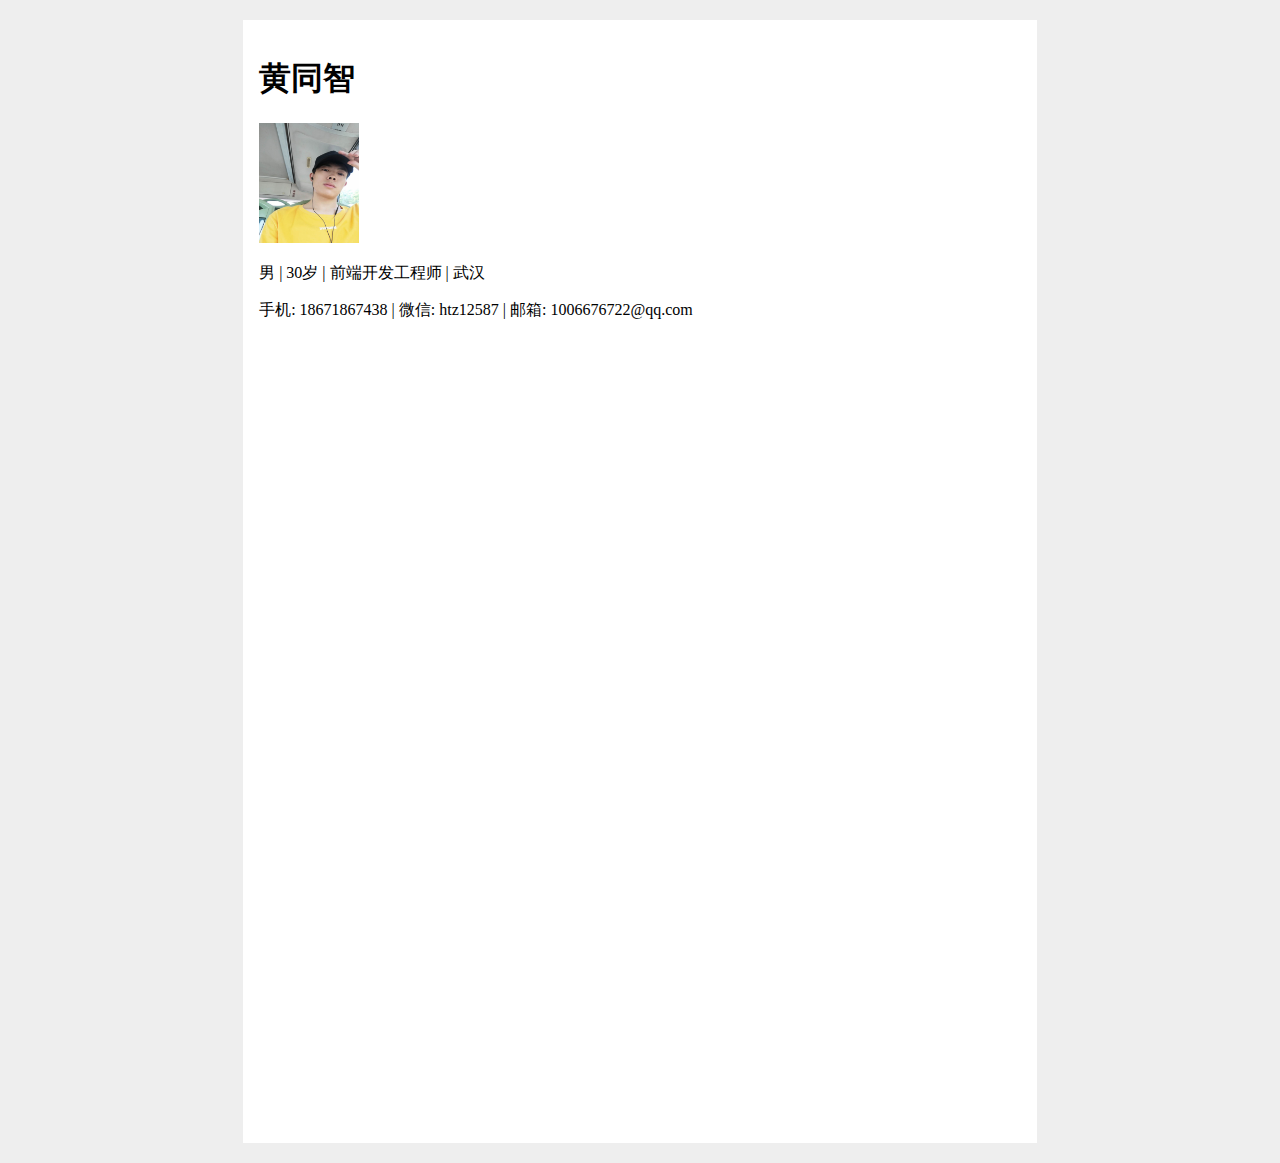
<file: index.html>
<!DOCTYPE html>
<html lang="en">
<head>
  <meta charset="UTF-8">
  <meta name="viewport" content="width=device-width, initial-scale=1.0">
  <title>我的简历</title>
  <style>
    *{
      box-sizing: border-box;
    }
    body {
      background: #eee;
      margin: 20px 0;
    }
    article {
      width: 21cm;
      height: 29.7cm;
      background: white;
      margin: 0 auto;
      overflow: auto;
      padding: 1em;
    }
  </style>
</head>
<body>
  <article>
    <section>
      <h1>黄同智</h1>
      <img src="./images/1.jpeg" alt="" width="100" height="120">
      <p>
        男 | 30岁 | 前端开发工程师 | 武汉
      </p>
      <p>
        手机: 18671867438 | 微信: htz12587 | 邮箱: 1006676722@qq.com
      </p>
    </section>
  </article>
</body>
</html>
</file>
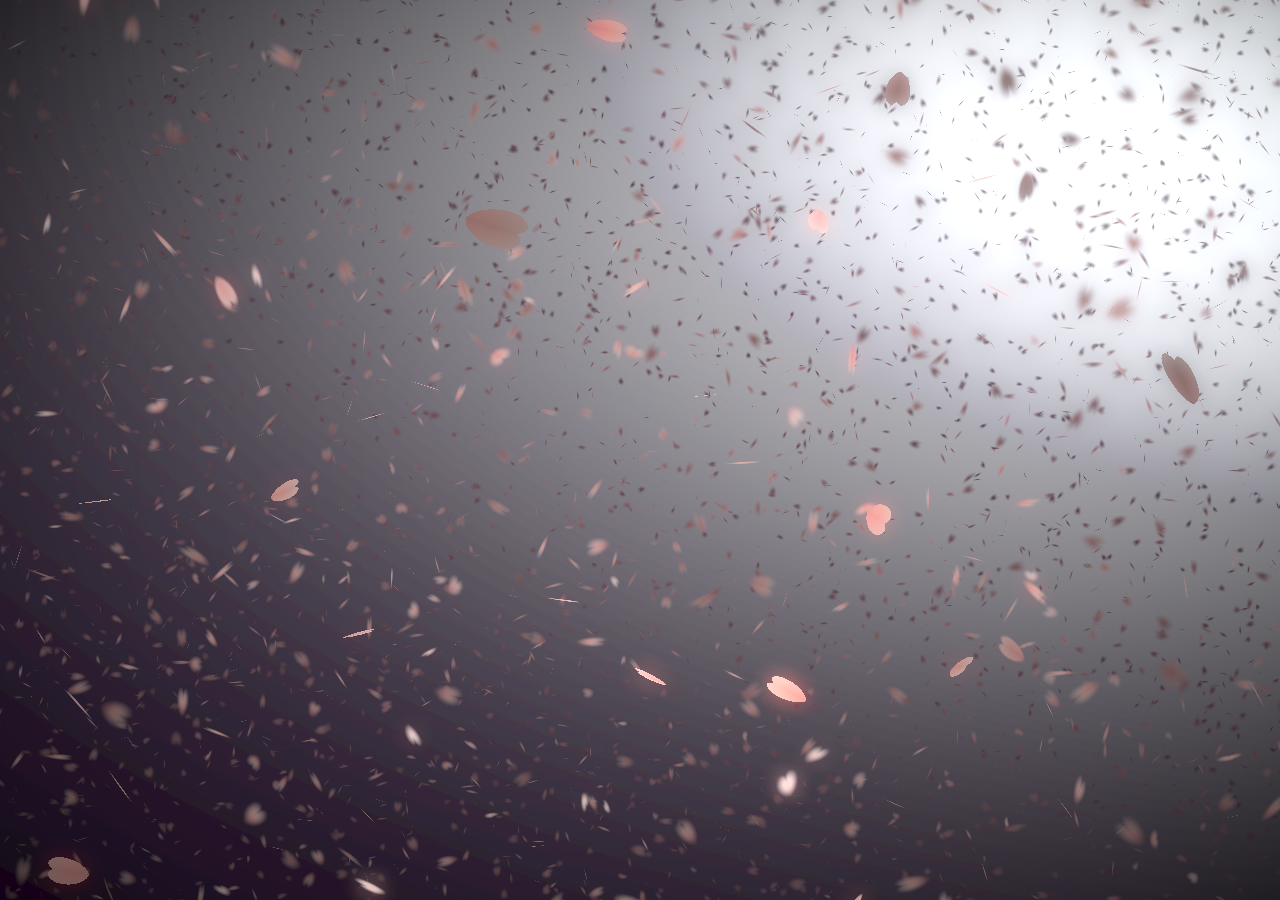
<file: canvas.html>
<!DOCTYPE HTML PUBLIC "-//W3C//DTD HTML 4.0 Transitional//EN">
<HTML>
 <HEAD>
  <TITLE> New Document </TITLE>
  <META NAME="Generator" CONTENT="EditPlus">
  <META NAME="Author" CONTENT="">
  <META NAME="Keywords" CONTENT="">
  <META NAME="Description" CONTENT="">
  <style>body {
    padding:0;
    margin:0;
    overflow:hidden;
	height: 600px;
}
canvas {
    padding:0;
    margin:0;
}
div.btnbg {
    position:fixed;
    left:0;
    top:0;
}</style>
 </HEAD>
 
 <BODY>
<canvas id="sakura"></canvas>
<div class="btnbg">
</div>
 
<!-- sakura shader -->
<script id="sakura_point_vsh" type="x-shader/x_vertex">
uniform mat4 uProjection;
uniform mat4 uModelview;
uniform vec3 uResolution;
uniform vec3 uOffset;
uniform vec3 uDOF;  //x:focus distance, y:focus radius, z:max radius
uniform vec3 uFade; //x:start distance, y:half distance, z:near fade start
 
attribute vec3 aPosition;
attribute vec3 aEuler;
attribute vec2 aMisc; //x:size, y:fade
 
varying vec3 pposition;
varying float psize;
varying float palpha;
varying float pdist;
 
//varying mat3 rotMat;
varying vec3 normX;
varying vec3 normY;
varying vec3 normZ;
varying vec3 normal;
 
varying float diffuse;
varying float specular;
varying float rstop;
varying float distancefade;
 
void main(void) {
    // Projection is based on vertical angle
    vec4 pos = uModelview * vec4(aPosition + uOffset, 1.0);
    gl_Position = uProjection * pos;
    gl_PointSize = aMisc.x * uProjection[1][1] / -pos.z * uResolution.y * 0.5;
    
    pposition = pos.xyz;
    psize = aMisc.x;
    pdist = length(pos.xyz);
    palpha = smoothstep(0.0, 1.0, (pdist - 0.1) / uFade.z);
    
    vec3 elrsn = sin(aEuler);
    vec3 elrcs = cos(aEuler);
    mat3 rotx = mat3(
        1.0, 0.0, 0.0,
        0.0, elrcs.x, elrsn.x,
        0.0, -elrsn.x, elrcs.x
    );
    mat3 roty = mat3(
        elrcs.y, 0.0, -elrsn.y,
        0.0, 1.0, 0.0,
        elrsn.y, 0.0, elrcs.y
    );
    mat3 rotz = mat3(
        elrcs.z, elrsn.z, 0.0, 
        -elrsn.z, elrcs.z, 0.0,
        0.0, 0.0, 1.0
    );
    mat3 rotmat = rotx * roty * rotz;
    normal = rotmat[2];
    
    mat3 trrotm = mat3(
        rotmat[0][0], rotmat[1][0], rotmat[2][0],
        rotmat[0][1], rotmat[1][1], rotmat[2][1],
        rotmat[0][2], rotmat[1][2], rotmat[2][2]
    );
    normX = trrotm[0];
    normY = trrotm[1];
    normZ = trrotm[2];
    
    const vec3 lit = vec3(0.6917144638660746, 0.6917144638660746, -0.20751433915982237);
    
    float tmpdfs = dot(lit, normal);
    if(tmpdfs < 0.0) {
        normal = -normal;
        tmpdfs = dot(lit, normal);
    }
    diffuse = 0.4 + tmpdfs;
    
    vec3 eyev = normalize(-pos.xyz);
    if(dot(eyev, normal) > 0.0) {
        vec3 hv = normalize(eyev + lit);
        specular = pow(max(dot(hv, normal), 0.0), 20.0);
    }
    else {
        specular = 0.0;
    }
    
    rstop = clamp((abs(pdist - uDOF.x) - uDOF.y) / uDOF.z, 0.0, 1.0);
    rstop = pow(rstop, 0.5);
    //-0.69315 = ln(0.5)
    distancefade = min(1.0, exp((uFade.x - pdist) * 0.69315 / uFade.y));
}
</script>
<script id="sakura_point_fsh" type="x-shader/x_fragment">
#ifdef GL_ES
//precision mediump float;
precision highp float;
#endif
 
uniform vec3 uDOF;  //x:focus distance, y:focus radius, z:max radius
uniform vec3 uFade; //x:start distance, y:half distance, z:near fade start
 
const vec3 fadeCol = vec3(0.08, 0.03, 0.06);
 
varying vec3 pposition;
varying float psize;
varying float palpha;
varying float pdist;
 
//varying mat3 rotMat;
varying vec3 normX;
varying vec3 normY;
varying vec3 normZ;
varying vec3 normal;
 
varying float diffuse;
varying float specular;
varying float rstop;
varying float distancefade;
 
float ellipse(vec2 p, vec2 o, vec2 r) {
    vec2 lp = (p - o) / r;
    return length(lp) - 1.0;
}
 
void main(void) {
    vec3 p = vec3(gl_PointCoord - vec2(0.5, 0.5), 0.0) * 2.0;
    vec3 d = vec3(0.0, 0.0, -1.0);
    float nd = normZ.z; //dot(-normZ, d);
    if(abs(nd) < 0.0001) discard;
    
    float np = dot(normZ, p);
    vec3 tp = p + d * np / nd;
    vec2 coord = vec2(dot(normX, tp), dot(normY, tp));
    
    //angle = 15 degree
    const float flwrsn = 0.258819045102521;
    const float flwrcs = 0.965925826289068;
    mat2 flwrm = mat2(flwrcs, -flwrsn, flwrsn, flwrcs);
    vec2 flwrp = vec2(abs(coord.x), coord.y) * flwrm;
    
    float r;
    if(flwrp.x < 0.0) {
        r = ellipse(flwrp, vec2(0.065, 0.024) * 0.5, vec2(0.36, 0.96) * 0.5);
    }
    else {
        r = ellipse(flwrp, vec2(0.065, 0.024) * 0.5, vec2(0.58, 0.96) * 0.5);
    }
    
    if(r > rstop) discard;
    
    vec3 col = mix(vec3(1.0, 0.8, 0.75), vec3(1.0, 0.9, 0.87), r);
    float grady = mix(0.0, 1.0, pow(coord.y * 0.5 + 0.5, 0.35));
    col *= vec3(1.0, grady, grady);
    col *= mix(0.8, 1.0, pow(abs(coord.x), 0.3));
    col = col * diffuse + specular;
    
    col = mix(fadeCol, col, distancefade);
    
    float alpha = (rstop > 0.001)? (0.5 - r / (rstop * 2.0)) : 1.0;
    alpha = smoothstep(0.0, 1.0, alpha) * palpha;
    
    gl_FragColor = vec4(col * 0.5, alpha);
}
</script>
<!-- effects -->
<script id="fx_common_vsh" type="x-shader/x_vertex">
uniform vec3 uResolution;
attribute vec2 aPosition;
 
varying vec2 texCoord;
varying vec2 screenCoord;
 
void main(void) {
    gl_Position = vec4(aPosition, 0.0, 1.0);
    texCoord = aPosition.xy * 0.5 + vec2(0.5, 0.5);
    screenCoord = aPosition.xy * vec2(uResolution.z, 1.0);
}
</script>
<script id="bg_fsh" type="x-shader/x_fragment">
#ifdef GL_ES
//precision mediump float;
precision highp float;
#endif
 
uniform vec2 uTimes;
 
varying vec2 texCoord;
varying vec2 screenCoord;
 
void main(void) {
    vec3 col;
    float c;
    vec2 tmpv = texCoord * vec2(0.8, 1.0) - vec2(0.95, 1.0);
    c = exp(-pow(length(tmpv) * 1.8, 2.0));
    col = mix(vec3(0.02, 0.0, 0.03), vec3(0.96, 0.98, 1.0) * 1.5, c);
    gl_FragColor = vec4(col * 0.5, 1.0);
}
</script>
<script id="fx_brightbuf_fsh" type="x-shader/x_fragment">
#ifdef GL_ES
//precision mediump float;
precision highp float;
#endif
uniform sampler2D uSrc;
uniform vec2 uDelta;
 
varying vec2 texCoord;
varying vec2 screenCoord;
 
void main(void) {
    vec4 col = texture2D(uSrc, texCoord);
    gl_FragColor = vec4(col.rgb * 2.0 - vec3(0.5), 1.0);
}
</script>
<script id="fx_dirblur_r4_fsh" type="x-shader/x_fragment">
#ifdef GL_ES
//precision mediump float;
precision highp float;
#endif
uniform sampler2D uSrc;
uniform vec2 uDelta;
uniform vec4 uBlurDir; //dir(x, y), stride(z, w)
 
varying vec2 texCoord;
varying vec2 screenCoord;
 
void main(void) {
    vec4 col = texture2D(uSrc, texCoord);
    col = col + texture2D(uSrc, texCoord + uBlurDir.xy * uDelta);
    col = col + texture2D(uSrc, texCoord - uBlurDir.xy * uDelta);
    col = col + texture2D(uSrc, texCoord + (uBlurDir.xy + uBlurDir.zw) * uDelta);
    col = col + texture2D(uSrc, texCoord - (uBlurDir.xy + uBlurDir.zw) * uDelta);
    gl_FragColor = col / 5.0;
}
</script>
<!-- effect fragment shader template -->
<script id="fx_common_fsh" type="x-shader/x_fragment">
#ifdef GL_ES
//precision mediump float;
precision highp float;
#endif
uniform sampler2D uSrc;
uniform vec2 uDelta;
 
varying vec2 texCoord;
varying vec2 screenCoord;
 
void main(void) {
    gl_FragColor = texture2D(uSrc, texCoord);
}
</script>
<!-- post processing -->
<script id="pp_final_vsh" type="x-shader/x_vertex">
uniform vec3 uResolution;
attribute vec2 aPosition;
varying vec2 texCoord;
varying vec2 screenCoord;
void main(void) {
    gl_Position = vec4(aPosition, 0.0, 1.0);
    texCoord = aPosition.xy * 0.5 + vec2(0.5, 0.5);
    screenCoord = aPosition.xy * vec2(uResolution.z, 1.0);
}
</script>
<script id="pp_final_fsh" type="x-shader/x_fragment">
#ifdef GL_ES
//precision mediump float;
precision highp float;
#endif
uniform sampler2D uSrc;
uniform sampler2D uBloom;
uniform vec2 uDelta;
varying vec2 texCoord;
varying vec2 screenCoord;
void main(void) {
    vec4 srccol = texture2D(uSrc, texCoord) * 2.0;
    vec4 bloomcol = texture2D(uBloom, texCoord);
    vec4 col;
    col = srccol + bloomcol * (vec4(1.0) + srccol);
    col *= smoothstep(1.0, 0.0, pow(length((texCoord - vec2(0.5)) * 2.0), 1.2) * 0.5);
    col = pow(col, vec4(0.45454545454545)); //(1.0 / 2.2)
    
    gl_FragColor = vec4(col.rgb, 1.0);
    gl_FragColor.a = 1.0;
}
</script>
<script>
  // Utilities
var Vector3 = {};
var Matrix44 = {};
Vector3.create = function(x, y, z) {
    return {'x':x, 'y':y, 'z':z};
};
Vector3.dot = function (v0, v1) {
    return v0.x * v1.x + v0.y * v1.y + v0.z * v1.z;
};
Vector3.cross = function (v, v0, v1) {
    v.x = v0.y * v1.z - v0.z * v1.y;
    v.y = v0.z * v1.x - v0.x * v1.z;
    v.z = v0.x * v1.y - v0.y * v1.x;
};
Vector3.normalize = function (v) {
    var l = v.x * v.x + v.y * v.y + v.z * v.z;
    if(l > 0.00001) {
        l = 1.0 / Math.sqrt(l);
        v.x *= l;
        v.y *= l;
        v.z *= l;
    }
};
Vector3.arrayForm = function(v) {
    if(v.array) {
        v.array[0] = v.x;
        v.array[1] = v.y;
        v.array[2] = v.z;
    }
    else {
        v.array = new Float32Array([v.x, v.y, v.z]);
    }
    return v.array;
};
Matrix44.createIdentity = function () {
    return new Float32Array([1.0, 0.0, 0.0, 0.0, 0.0, 1.0, 0.0, 0.0, 0.0, 0.0, 1.0, 0.0, 0.0, 0.0, 0.0, 1.0]);
};
Matrix44.loadProjection = function (m, aspect, vdeg, near, far) {
    var h = near * Math.tan(vdeg * Math.PI / 180.0 * 0.5) * 2.0;
    var w = h * aspect;
    
    m[0] = 2.0 * near / w;
    m[1] = 0.0;
    m[2] = 0.0;
    m[3] = 0.0;
    
    m[4] = 0.0;
    m[5] = 2.0 * near / h;
    m[6] = 0.0;
    m[7] = 0.0;
    
    m[8] = 0.0;
    m[9] = 0.0;
    m[10] = -(far + near) / (far - near);
    m[11] = -1.0;
    
    m[12] = 0.0;
    m[13] = 0.0;
    m[14] = -2.0 * far * near / (far - near);
    m[15] = 0.0;
};
Matrix44.loadLookAt = function (m, vpos, vlook, vup) {
    var frontv = Vector3.create(vpos.x - vlook.x, vpos.y - vlook.y, vpos.z - vlook.z);
    Vector3.normalize(frontv);
    var sidev = Vector3.create(1.0, 0.0, 0.0);
    Vector3.cross(sidev, vup, frontv);
    Vector3.normalize(sidev);
    var topv = Vector3.create(1.0, 0.0, 0.0);
    Vector3.cross(topv, frontv, sidev);
    Vector3.normalize(topv);
    
    m[0] = sidev.x;
    m[1] = topv.x;
    m[2] = frontv.x;
    m[3] = 0.0;
    
    m[4] = sidev.y;
    m[5] = topv.y;
    m[6] = frontv.y;
    m[7] = 0.0;
    
    m[8] = sidev.z;
    m[9] = topv.z;
    m[10] = frontv.z;
    m[11] = 0.0;
    
    m[12] = -(vpos.x * m[0] + vpos.y * m[4] + vpos.z * m[8]);
    m[13] = -(vpos.x * m[1] + vpos.y * m[5] + vpos.z * m[9]);
    m[14] = -(vpos.x * m[2] + vpos.y * m[6] + vpos.z * m[10]);
    m[15] = 1.0;
};
 
//
var timeInfo = {
    'start':0, 'prev':0, // Date
    'delta':0, 'elapsed':0 // Number(sec)
};
 
//
var gl;
var renderSpec = {
    'width':0,
    'height':0,
    'aspect':1,
    'array':new Float32Array(3),
    'halfWidth':0,
    'halfHeight':0,
    'halfArray':new Float32Array(3)
    // and some render targets. see setViewport()
};
renderSpec.setSize = function(w, h) {
    renderSpec.width = w;
    renderSpec.height = h;
    renderSpec.aspect = renderSpec.width / renderSpec.height;
    renderSpec.array[0] = renderSpec.width;
    renderSpec.array[1] = renderSpec.height;
    renderSpec.array[2] = renderSpec.aspect;
    
    renderSpec.halfWidth = Math.floor(w / 2);
    renderSpec.halfHeight = Math.floor(h / 2);
    renderSpec.halfArray[0] = renderSpec.halfWidth;
    renderSpec.halfArray[1] = renderSpec.halfHeight;
    renderSpec.halfArray[2] = renderSpec.halfWidth / renderSpec.halfHeight;
};
 
function deleteRenderTarget(rt) {
    gl.deleteFramebuffer(rt.frameBuffer);
    gl.deleteRenderbuffer(rt.renderBuffer);
    gl.deleteTexture(rt.texture);
}
 
function createRenderTarget(w, h) {
    var ret = {
        'width':w,
        'height':h,
        'sizeArray':new Float32Array([w, h, w / h]),
        'dtxArray':new Float32Array([1.0 / w, 1.0 / h])
    };
    ret.frameBuffer = gl.createFramebuffer();
    ret.renderBuffer = gl.createRenderbuffer();
    ret.texture = gl.createTexture();
    
    gl.bindTexture(gl.TEXTURE_2D, ret.texture);
    gl.texImage2D(gl.TEXTURE_2D, 0, gl.RGBA, w, h, 0, gl.RGBA, gl.UNSIGNED_BYTE, null);
    gl.texParameteri(gl.TEXTURE_2D, gl.TEXTURE_WRAP_S, gl.CLAMP_TO_EDGE);
    gl.texParameteri(gl.TEXTURE_2D, gl.TEXTURE_WRAP_T, gl.CLAMP_TO_EDGE);
    gl.texParameteri(gl.TEXTURE_2D, gl.TEXTURE_MAG_FILTER, gl.LINEAR);
    gl.texParameteri(gl.TEXTURE_2D, gl.TEXTURE_MIN_FILTER, gl.LINEAR);
    
    gl.bindFramebuffer(gl.FRAMEBUFFER, ret.frameBuffer);
    gl.framebufferTexture2D(gl.FRAMEBUFFER, gl.COLOR_ATTACHMENT0, gl.TEXTURE_2D, ret.texture, 0);
    
    gl.bindRenderbuffer(gl.RENDERBUFFER, ret.renderBuffer);
    gl.renderbufferStorage(gl.RENDERBUFFER, gl.DEPTH_COMPONENT16, w, h);
    gl.framebufferRenderbuffer(gl.FRAMEBUFFER, gl.DEPTH_ATTACHMENT, gl.RENDERBUFFER, ret.renderBuffer);
    
    gl.bindTexture(gl.TEXTURE_2D, null);
    gl.bindRenderbuffer(gl.RENDERBUFFER, null);
    gl.bindFramebuffer(gl.FRAMEBUFFER, null);
    
    return ret;
}
 
function compileShader(shtype, shsrc) {
	var retsh = gl.createShader(shtype);
	
	gl.shaderSource(retsh, shsrc);
	gl.compileShader(retsh);
	
	if(!gl.getShaderParameter(retsh, gl.COMPILE_STATUS)) {
		var errlog = gl.getShaderInfoLog(retsh);
		gl.deleteShader(retsh);
		console.error(errlog);
		return null;
	}
	return retsh;
}
 
function createShader(vtxsrc, frgsrc, uniformlist, attrlist) {
    var vsh = compileShader(gl.VERTEX_SHADER, vtxsrc);
    var fsh = compileShader(gl.FRAGMENT_SHADER, frgsrc);
    
    if(vsh == null || fsh == null) {
        return null;
    }
    
    var prog = gl.createProgram();
    gl.attachShader(prog, vsh);
    gl.attachShader(prog, fsh);
    
    gl.deleteShader(vsh);
    gl.deleteShader(fsh);
    
    gl.linkProgram(prog);
    if (!gl.getProgramParameter(prog, gl.LINK_STATUS)) {
        var errlog = gl.getProgramInfoLog(prog);
        console.error(errlog);
        return null;
    }
    
    if(uniformlist) {
        prog.uniforms = {};
        for(var i = 0; i < uniformlist.length; i++) {
            prog.uniforms[uniformlist[i]] = gl.getUniformLocation(prog, uniformlist[i]);
        }
    }
    
    if(attrlist) {
        prog.attributes = {};
        for(var i = 0; i < attrlist.length; i++) {
            var attr = attrlist[i];
            prog.attributes[attr] = gl.getAttribLocation(prog, attr);
        }
    }
    
    return prog;
}
 
function useShader(prog) {
    gl.useProgram(prog);
    for(var attr in prog.attributes) {
        gl.enableVertexAttribArray(prog.attributes[attr]);;
    }
}
 
function unuseShader(prog) {
    for(var attr in prog.attributes) {
        gl.disableVertexAttribArray(prog.attributes[attr]);;
    }
    gl.useProgram(null);
}
 

var projection = {
    'angle':60,
    'nearfar':new Float32Array([0.1, 100.0]),
    'matrix':Matrix44.createIdentity()
};
var camera = {
    'position':Vector3.create(0, 0, 100),
    'lookat':Vector3.create(0, 0, 0),
    'up':Vector3.create(0, 1, 0),
    'dof':Vector3.create(10.0, 4.0, 8.0),
    'matrix':Matrix44.createIdentity()
};
 
var pointFlower = {};
var meshFlower = {};
var sceneStandBy = false;
 
var BlossomParticle = function () {
    this.velocity = new Array(3);
    this.rotation = new Array(3);
    this.position = new Array(3);
    this.euler = new Array(3);
    this.size = 1.0;
    this.alpha = 1.0;
    this.zkey = 0.0;
};
 
BlossomParticle.prototype.setVelocity = function (vx, vy, vz) {
    this.velocity[0] = vx;
    this.velocity[1] = vy;
    this.velocity[2] = vz;
};
 
BlossomParticle.prototype.setRotation = function (rx, ry, rz) {
    this.rotation[0] = rx;
    this.rotation[1] = ry;
    this.rotation[2] = rz;
};
 
BlossomParticle.prototype.setPosition = function (nx, ny, nz) {
    this.position[0] = nx;
    this.position[1] = ny;
    this.position[2] = nz;
};
 
BlossomParticle.prototype.setEulerAngles = function (rx, ry, rz) {
    this.euler[0] = rx;
    this.euler[1] = ry;
    this.euler[2] = rz;
};
 
BlossomParticle.prototype.setSize = function (s) {
    this.size = s;
};
 
BlossomParticle.prototype.update = function (dt, et) {
    this.position[0] += this.velocity[0] * dt;
    this.position[1] += this.velocity[1] * dt;
    this.position[2] += this.velocity[2] * dt;
    
    this.euler[0] += this.rotation[0] * dt;
    this.euler[1] += this.rotation[1] * dt;
    this.euler[2] += this.rotation[2] * dt;
};
 
function createPointFlowers() {
    // get point sizes
    var prm = gl.getParameter(gl.ALIASED_POINT_SIZE_RANGE);
    renderSpec.pointSize = {'min':prm[0], 'max':prm[1]};
    
    var vtxsrc = document.getElementById("sakura_point_vsh").textContent;
    var frgsrc = document.getElementById("sakura_point_fsh").textContent;
    
    pointFlower.program = createShader(
        vtxsrc, frgsrc,
        ['uProjection', 'uModelview', 'uResolution', 'uOffset', 'uDOF', 'uFade'],
        ['aPosition', 'aEuler', 'aMisc']
    );
    
    useShader(pointFlower.program);
    pointFlower.offset = new Float32Array([0.0, 0.0, 0.0]);
    pointFlower.fader = Vector3.create(0.0, 10.0, 0.0);
    
    // paramerters: velocity[3], rotate[3]
    pointFlower.numFlowers = 1600;
    pointFlower.particles = new Array(pointFlower.numFlowers);
    // vertex attributes {position[3], euler_xyz[3], size[1]}
    pointFlower.dataArray = new Float32Array(pointFlower.numFlowers * (3 + 3 + 2));
    pointFlower.positionArrayOffset = 0;
    pointFlower.eulerArrayOffset = pointFlower.numFlowers * 3;
    pointFlower.miscArrayOffset = pointFlower.numFlowers * 6;
    
    pointFlower.buffer = gl.createBuffer();
    gl.bindBuffer(gl.ARRAY_BUFFER, pointFlower.buffer);
    gl.bufferData(gl.ARRAY_BUFFER, pointFlower.dataArray, gl.DYNAMIC_DRAW);
    gl.bindBuffer(gl.ARRAY_BUFFER, null);
    
    unuseShader(pointFlower.program);
    
    for(var i = 0; i < pointFlower.numFlowers; i++) {
        pointFlower.particles[i] = new BlossomParticle();
    }
}
 
function initPointFlowers() {
    //area
    pointFlower.area = Vector3.create(20.0, 20.0, 20.0);
    pointFlower.area.x = pointFlower.area.y * renderSpec.aspect;
    
    pointFlower.fader.x = 10.0; //env fade start
    pointFlower.fader.y = pointFlower.area.z; //env fade half
    pointFlower.fader.z = 0.1;  //near fade start
    
    //particles
    var PI2 = Math.PI * 2.0;
    var tmpv3 = Vector3.create(0, 0, 0);
    var tmpv = 0;
    var symmetryrand = function() {return (Math.random() * 2.0 - 1.0);};
    for(var i = 0; i < pointFlower.numFlowers; i++) {
        var tmpprtcl = pointFlower.particles[i];
        
        //velocity
        tmpv3.x = symmetryrand() * 0.3 + 0.8;
        tmpv3.y = symmetryrand() * 0.2 - 1.0;
        tmpv3.z = symmetryrand() * 0.3 + 0.5;
        Vector3.normalize(tmpv3);
        tmpv = 2.0 + Math.random() * 1.0;
        tmpprtcl.setVelocity(tmpv3.x * tmpv, tmpv3.y * tmpv, tmpv3.z * tmpv);
        
        //rotation
        tmpprtcl.setRotation(
            symmetryrand() * PI2 * 0.5,
            symmetryrand() * PI2 * 0.5,
            symmetryrand() * PI2 * 0.5
        );
        
        //position
        tmpprtcl.setPosition(
            symmetryrand() * pointFlower.area.x,
            symmetryrand() * pointFlower.area.y,
            symmetryrand() * pointFlower.area.z
        );
        
        //euler
        tmpprtcl.setEulerAngles(
            Math.random() * Math.PI * 2.0,
            Math.random() * Math.PI * 2.0,
            Math.random() * Math.PI * 2.0
        );
        
        //size
        tmpprtcl.setSize(0.9 + Math.random() * 0.1);
    }
}
 
function renderPointFlowers() {
    //update
    var PI2 = Math.PI * 2.0;
    var limit = [pointFlower.area.x, pointFlower.area.y, pointFlower.area.z];
    var repeatPos = function (prt, cmp, limit) {
        if(Math.abs(prt.position[cmp]) - prt.size * 0.5 > limit) {
            //out of area
            if(prt.position[cmp] > 0) {
                prt.position[cmp] -= limit * 2.0;
            }
            else {
                prt.position[cmp] += limit * 2.0;
            }
        }
    };
    var repeatEuler = function (prt, cmp) {
        prt.euler[cmp] = prt.euler[cmp] % PI2;
        if(prt.euler[cmp] < 0.0) {
            prt.euler[cmp] += PI2;
        }
    };
    
    for(var i = 0; i < pointFlower.numFlowers; i++) {
        var prtcl = pointFlower.particles[i];
        prtcl.update(timeInfo.delta, timeInfo.elapsed);
        repeatPos(prtcl, 0, pointFlower.area.x);
        repeatPos(prtcl, 1, pointFlower.area.y);
        repeatPos(prtcl, 2, pointFlower.area.z);
        repeatEuler(prtcl, 0);
        repeatEuler(prtcl, 1);
        repeatEuler(prtcl, 2);
        
        prtcl.alpha = 1.0;//(pointFlower.area.z - prtcl.position[2]) * 0.5;
        
        prtcl.zkey = (camera.matrix[2] * prtcl.position[0]
                    + camera.matrix[6] * prtcl.position[1]
                    + camera.matrix[10] * prtcl.position[2]
                    + camera.matrix[14]);
    }
    
    // sort
    pointFlower.particles.sort(function(p0, p1){return p0.zkey - p1.zkey;});
    
    // update data
    var ipos = pointFlower.positionArrayOffset;
    var ieuler = pointFlower.eulerArrayOffset;
    var imisc = pointFlower.miscArrayOffset;
    for(var i = 0; i < pointFlower.numFlowers; i++) {
        var prtcl = pointFlower.particles[i];
        pointFlower.dataArray[ipos] = prtcl.position[0];
        pointFlower.dataArray[ipos + 1] = prtcl.position[1];
        pointFlower.dataArray[ipos + 2] = prtcl.position[2];
        ipos += 3;
        pointFlower.dataArray[ieuler] = prtcl.euler[0];
        pointFlower.dataArray[ieuler + 1] = prtcl.euler[1];
        pointFlower.dataArray[ieuler + 2] = prtcl.euler[2];
        ieuler += 3;
        pointFlower.dataArray[imisc] = prtcl.size;
        pointFlower.dataArray[imisc + 1] = prtcl.alpha;
        imisc += 2;
    }
    
    //draw
    gl.enable(gl.BLEND);
    //gl.disable(gl.DEPTH_TEST);
    gl.blendFunc(gl.SRC_ALPHA, gl.ONE_MINUS_SRC_ALPHA);
    
    var prog = pointFlower.program;
    useShader(prog);
    
    gl.uniformMatrix4fv(prog.uniforms.uProjection, false, projection.matrix);
    gl.uniformMatrix4fv(prog.uniforms.uModelview, false, camera.matrix);
    gl.uniform3fv(prog.uniforms.uResolution, renderSpec.array);
    gl.uniform3fv(prog.uniforms.uDOF, Vector3.arrayForm(camera.dof));
    gl.uniform3fv(prog.uniforms.uFade, Vector3.arrayForm(pointFlower.fader));
    
    gl.bindBuffer(gl.ARRAY_BUFFER, pointFlower.buffer);
    gl.bufferData(gl.ARRAY_BUFFER, pointFlower.dataArray, gl.DYNAMIC_DRAW);
    
    gl.vertexAttribPointer(prog.attributes.aPosition, 3, gl.FLOAT, false, 0, pointFlower.positionArrayOffset * Float32Array.BYTES_PER_ELEMENT);
    gl.vertexAttribPointer(prog.attributes.aEuler, 3, gl.FLOAT, false, 0, pointFlower.eulerArrayOffset * Float32Array.BYTES_PER_ELEMENT);
    gl.vertexAttribPointer(prog.attributes.aMisc, 2, gl.FLOAT, false, 0, pointFlower.miscArrayOffset * Float32Array.BYTES_PER_ELEMENT);
    
    // doubler
    for(var i = 1; i < 2; i++) {
        var zpos = i * -2.0;
        pointFlower.offset[0] = pointFlower.area.x * -1.0;
        pointFlower.offset[1] = pointFlower.area.y * -1.0;
        pointFlower.offset[2] = pointFlower.area.z * zpos;
        gl.uniform3fv(prog.uniforms.uOffset, pointFlower.offset);
        gl.drawArrays(gl.POINT, 0, pointFlower.numFlowers);
        
        pointFlower.offset[0] = pointFlower.area.x * -1.0;
        pointFlower.offset[1] = pointFlower.area.y *  1.0;
        pointFlower.offset[2] = pointFlower.area.z * zpos;
        gl.uniform3fv(prog.uniforms.uOffset, pointFlower.offset);
        gl.drawArrays(gl.POINT, 0, pointFlower.numFlowers);
        
        pointFlower.offset[0] = pointFlower.area.x *  1.0;
        pointFlower.offset[1] = pointFlower.area.y * -1.0;
        pointFlower.offset[2] = pointFlower.area.z * zpos;
        gl.uniform3fv(prog.uniforms.uOffset, pointFlower.offset);
        gl.drawArrays(gl.POINT, 0, pointFlower.numFlowers);
        
        pointFlower.offset[0] = pointFlower.area.x *  1.0;
        pointFlower.offset[1] = pointFlower.area.y *  1.0;
        pointFlower.offset[2] = pointFlower.area.z * zpos;
        gl.uniform3fv(prog.uniforms.uOffset, pointFlower.offset);
        gl.drawArrays(gl.POINT, 0, pointFlower.numFlowers);
    }
    
    //main
    pointFlower.offset[0] = 0.0;
    pointFlower.offset[1] = 0.0;
    pointFlower.offset[2] = 0.0;
    gl.uniform3fv(prog.uniforms.uOffset, pointFlower.offset);
    gl.drawArrays(gl.POINT, 0, pointFlower.numFlowers);
    
    gl.bindBuffer(gl.ARRAY_BUFFER, null);
    unuseShader(prog);
    
    gl.enable(gl.DEPTH_TEST);
    gl.disable(gl.BLEND);
}
 
// effects
//common util
function createEffectProgram(vtxsrc, frgsrc, exunifs, exattrs) {
    var ret = {};
    var unifs = ['uResolution', 'uSrc', 'uDelta'];
    if(exunifs) {
        unifs = unifs.concat(exunifs);
    }
    var attrs = ['aPosition'];
    if(exattrs) {
        attrs = attrs.concat(exattrs);
    }
    
    ret.program = createShader(vtxsrc, frgsrc, unifs, attrs);
    useShader(ret.program);
    
    ret.dataArray = new Float32Array([
        -1.0, -1.0,
         1.0, -1.0,
        -1.0,  1.0,
         1.0,  1.0
    ]);
    ret.buffer = gl.createBuffer();
    gl.bindBuffer(gl.ARRAY_BUFFER, ret.buffer);
    gl.bufferData(gl.ARRAY_BUFFER, ret.dataArray, gl.STATIC_DRAW);
    
    gl.bindBuffer(gl.ARRAY_BUFFER, null);
    unuseShader(ret.program);
    
    return ret;
}
 
// basic usage
// useEffect(prog, srctex({'texture':texid, 'dtxArray':(f32)[dtx, dty]})); //basic initialize
// gl.uniform**(...); //additional uniforms
// drawEffect()
// unuseEffect(prog)
// TEXTURE0 makes src
function useEffect(fxobj, srctex) {
    var prog = fxobj.program;
    useShader(prog);
    gl.uniform3fv(prog.uniforms.uResolution, renderSpec.array);
    
    if(srctex != null) {
        gl.uniform2fv(prog.uniforms.uDelta, srctex.dtxArray);
        gl.uniform1i(prog.uniforms.uSrc, 0);
        
        gl.activeTexture(gl.TEXTURE0);
        gl.bindTexture(gl.TEXTURE_2D, srctex.texture);
    }
}
function drawEffect(fxobj) {
    gl.bindBuffer(gl.ARRAY_BUFFER, fxobj.buffer);
    gl.vertexAttribPointer(fxobj.program.attributes.aPosition, 2, gl.FLOAT, false, 0, 0);
    gl.drawArrays(gl.TRIANGLE_STRIP, 0, 4);
}
function unuseEffect(fxobj) {
    unuseShader(fxobj.program);
}
 
var effectLib = {};
function createEffectLib() {
    
    var vtxsrc, frgsrc;
    //common
    var cmnvtxsrc = document.getElementById("fx_common_vsh").textContent;
    
    //background
    frgsrc = document.getElementById("bg_fsh").textContent;
    effectLib.sceneBg = createEffectProgram(cmnvtxsrc, frgsrc, ['uTimes'], null);
    
    // make brightpixels buffer
    frgsrc = document.getElementById("fx_brightbuf_fsh").textContent;
    effectLib.mkBrightBuf = createEffectProgram(cmnvtxsrc, frgsrc, null, null);
    
    // direction blur
    frgsrc = document.getElementById("fx_dirblur_r4_fsh").textContent;
    effectLib.dirBlur = createEffectProgram(cmnvtxsrc, frgsrc, ['uBlurDir'], null);
    
    //final composite
    vtxsrc = document.getElementById("pp_final_vsh").textContent;
    frgsrc = document.getElementById("pp_final_fsh").textContent;
    effectLib.finalComp = createEffectProgram(vtxsrc, frgsrc, ['uBloom'], null);
}
 
// background
function createBackground() {
    //console.log("create background");
}
function initBackground() {
    //console.log("init background");
}
function renderBackground() {
    gl.disable(gl.DEPTH_TEST);
    
    useEffect(effectLib.sceneBg, null);
    gl.uniform2f(effectLib.sceneBg.program.uniforms.uTimes, timeInfo.elapsed, timeInfo.delta);
    drawEffect(effectLib.sceneBg);
    unuseEffect(effectLib.sceneBg);
    
    gl.enable(gl.DEPTH_TEST);
}
 
// post process
var postProcess = {};
function createPostProcess() {
    //console.log("create post process");
}
function initPostProcess() {
    //console.log("init post process");
}
 
function renderPostProcess() {
    gl.enable(gl.TEXTURE_2D);
    gl.disable(gl.DEPTH_TEST);
    var bindRT = function (rt, isclear) {
        gl.bindFramebuffer(gl.FRAMEBUFFER, rt.frameBuffer);
        gl.viewport(0, 0, rt.width, rt.height);
        if(isclear) {
            gl.clearColor(0, 0, 0, 0);
            gl.clear(gl.COLOR_BUFFER_BIT | gl.DEPTH_BUFFER_BIT);
        }
    };
    
    //make bright buff
    bindRT(renderSpec.wHalfRT0, true);
    useEffect(effectLib.mkBrightBuf, renderSpec.mainRT);
    drawEffect(effectLib.mkBrightBuf);
    unuseEffect(effectLib.mkBrightBuf);
    
    // make bloom
    for(var i = 0; i < 2; i++) {
        var p = 1.5 + 1 * i;
        var s = 2.0 + 1 * i;
        bindRT(renderSpec.wHalfRT1, true);
        useEffect(effectLib.dirBlur, renderSpec.wHalfRT0);
        gl.uniform4f(effectLib.dirBlur.program.uniforms.uBlurDir, p, 0.0, s, 0.0);
        drawEffect(effectLib.dirBlur);
        unuseEffect(effectLib.dirBlur);
        
        bindRT(renderSpec.wHalfRT0, true);
        useEffect(effectLib.dirBlur, renderSpec.wHalfRT1);
        gl.uniform4f(effectLib.dirBlur.program.uniforms.uBlurDir, 0.0, p, 0.0, s);
        drawEffect(effectLib.dirBlur);
        unuseEffect(effectLib.dirBlur);
    }
    
    //display
    gl.bindFramebuffer(gl.FRAMEBUFFER, null);
    gl.viewport(0, 0, renderSpec.width, renderSpec.height);
    gl.clear(gl.COLOR_BUFFER_BIT | gl.DEPTH_BUFFER_BIT);
    
    useEffect(effectLib.finalComp, renderSpec.mainRT);
    gl.uniform1i(effectLib.finalComp.program.uniforms.uBloom, 1);
    gl.activeTexture(gl.TEXTURE1);
    gl.bindTexture(gl.TEXTURE_2D, renderSpec.wHalfRT0.texture);
    drawEffect(effectLib.finalComp);
    unuseEffect(effectLib.finalComp);
    
    gl.enable(gl.DEPTH_TEST);
}
 

var SceneEnv = {};
function createScene() {
    createEffectLib();
    createBackground();
    createPointFlowers();
    createPostProcess();
    sceneStandBy = true;
}
 
function initScene() {
    initBackground();
    initPointFlowers();
    initPostProcess();
    
    //camera.position.z = 17.320508;
    camera.position.z = pointFlower.area.z + projection.nearfar[0];
    projection.angle = Math.atan2(pointFlower.area.y, camera.position.z + pointFlower.area.z) * 180.0 / Math.PI * 2.0;
    Matrix44.loadProjection(projection.matrix, renderSpec.aspect, projection.angle, projection.nearfar[0], projection.nearfar[1]);
}
 
function renderScene() {
    //draw
    Matrix44.loadLookAt(camera.matrix, camera.position, camera.lookat, camera.up);
    
    gl.enable(gl.DEPTH_TEST);
    
    //gl.bindFramebuffer(gl.FRAMEBUFFER, null);
    gl.bindFramebuffer(gl.FRAMEBUFFER, renderSpec.mainRT.frameBuffer);
    gl.viewport(0, 0, renderSpec.mainRT.width, renderSpec.mainRT.height);
    gl.clearColor(0.005, 0, 0.05, 0);
    gl.clear(gl.COLOR_BUFFER_BIT | gl.DEPTH_BUFFER_BIT);
    
    renderBackground();
    renderPointFlowers();
    renderPostProcess();
}
 

function onResize(e) {
    makeCanvasFullScreen(document.getElementById("sakura"));
    setViewports();
    if(sceneStandBy) {
        initScene();
    }
}
 
function setViewports() {
    renderSpec.setSize(gl.canvas.width, gl.canvas.height);
    
    gl.clearColor(0.2, 0.2, 0.5, 1.0);
    gl.viewport(0, 0, renderSpec.width, renderSpec.height);
    
    var rtfunc = function (rtname, rtw, rth) {
        var rt = renderSpec[rtname];
        if(rt) deleteRenderTarget(rt);
        renderSpec[rtname] = createRenderTarget(rtw, rth);
    };
    rtfunc('mainRT', renderSpec.width, renderSpec.height);
    rtfunc('wFullRT0', renderSpec.width, renderSpec.height);
    rtfunc('wFullRT1', renderSpec.width, renderSpec.height);
    rtfunc('wHalfRT0', renderSpec.halfWidth, renderSpec.halfHeight);
    rtfunc('wHalfRT1', renderSpec.halfWidth, renderSpec.halfHeight);
}
 
function render() {
    renderScene();
}
 
var animating = true;
function toggleAnimation(elm) {
    animating ^= true;
    if(animating) animate();
    if(elm) {
        elm.innerHTML = animating? "Stop":"Start";
    }
}
 
function stepAnimation() {
    if(!animating) animate();
}
 
function animate() {
    var curdate = new Date();
    timeInfo.elapsed = (curdate - timeInfo.start) / 1000.0;
    timeInfo.delta = (curdate - timeInfo.prev) / 1000.0;
    timeInfo.prev = curdate;
    
    if(animating) requestAnimationFrame(animate);
    render();
}
 
function makeCanvasFullScreen(canvas) {
    var b = document.body;
	var d = document.documentElement;
	fullw = Math.max(b.clientWidth , b.scrollWidth, d.scrollWidth, d.clientWidth);
	fullh = Math.max(b.clientHeight , b.scrollHeight, d.scrollHeight, d.clientHeight);
	canvas.width = fullw;
	canvas.height = fullh;
}
 
window.addEventListener('load', function(e) {
    var canvas = document.getElementById("sakura");
    try {
        makeCanvasFullScreen(canvas);
        gl = canvas.getContext('experimental-webgl');
    } catch(e) {
        alert("WebGL not supported." + e);
        console.error(e);
        return;
    }
    
    window.addEventListener('resize', onResize);
    
    setViewports();
    createScene();
    initScene();
    
    timeInfo.start = new Date();
    timeInfo.prev = timeInfo.start;
    animate();
});
 
//set window.requestAnimationFrame
(function (w, r) {
    w['r'+r] = w['r'+r] || w['webkitR'+r] || w['mozR'+r] || w['msR'+r] || w['oR'+r] || function(c){ w.setTimeout(c, 1000 / 60); };
})(window, 'equestAnimationFrame');
  </script>
 </BODY>
</HTML>
</file>
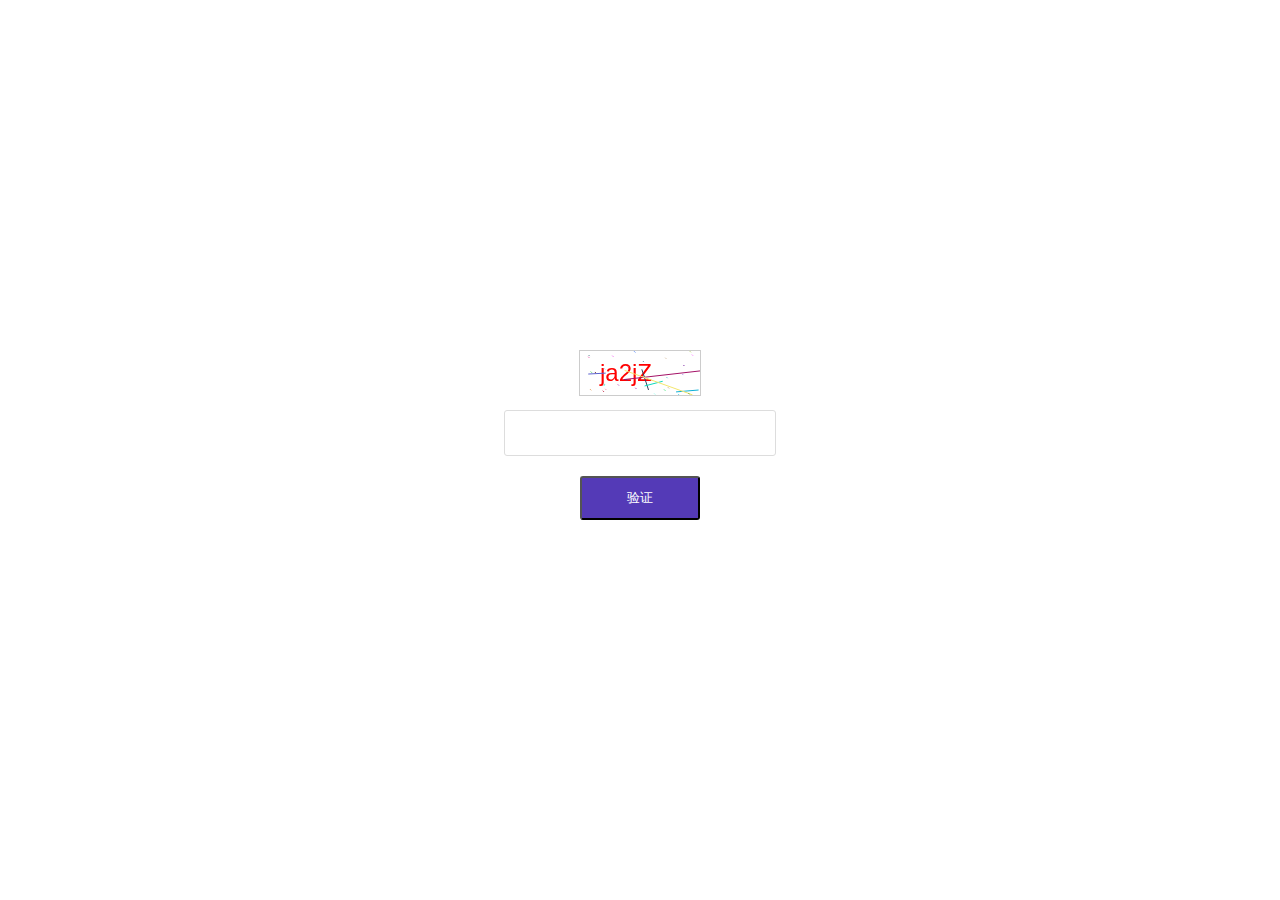
<file: canvas_code.html>
<!DOCTYPE html>
<html lang="en">
<head>
  <meta charset="UTF-8">
  <meta name="viewport" content="width=device-width, initial-scale=1.0">
  <title>Document</title>
  <link rel="stylesheet" href="./style.css">
</head>
<body>
  <div class="wrap">
    <div class="Canvas">
      <canvas width="120" height="44" id="myCanvas"></canvas>
    </div>
    <input type="text" id="val">
    <button class="btn">验证</button>
  </div>
  <script src="./main.js"></script>
</body>
</html>
</file>
<file: style.css>
* {
  margin: 0;
  padding: 0;
}
body{
  width: 100vw;
  height: 100vh;
  display: flex;
  justify-content: center;
  align-items: center;
}
.wrap{
  text-align: center;
  width: 370px;
  height: 200px;
}
#myCanvas{
  border: 1px solid #ccc;
}
.canvas{
  text-align: center;
}
.btn{
  margin-top: 10px;
  width: 120px;
  height: 44px;
  border-radius: 3px;
  background: rgb(84,58,183);
  color: #fff;
}
#val{
  margin: 10px 0;
  height: 44px;
  width: 250px;
  padding: 0 10px;
  border-radius: 3px;
  border: 1px solid #ddd;
}
</file>
